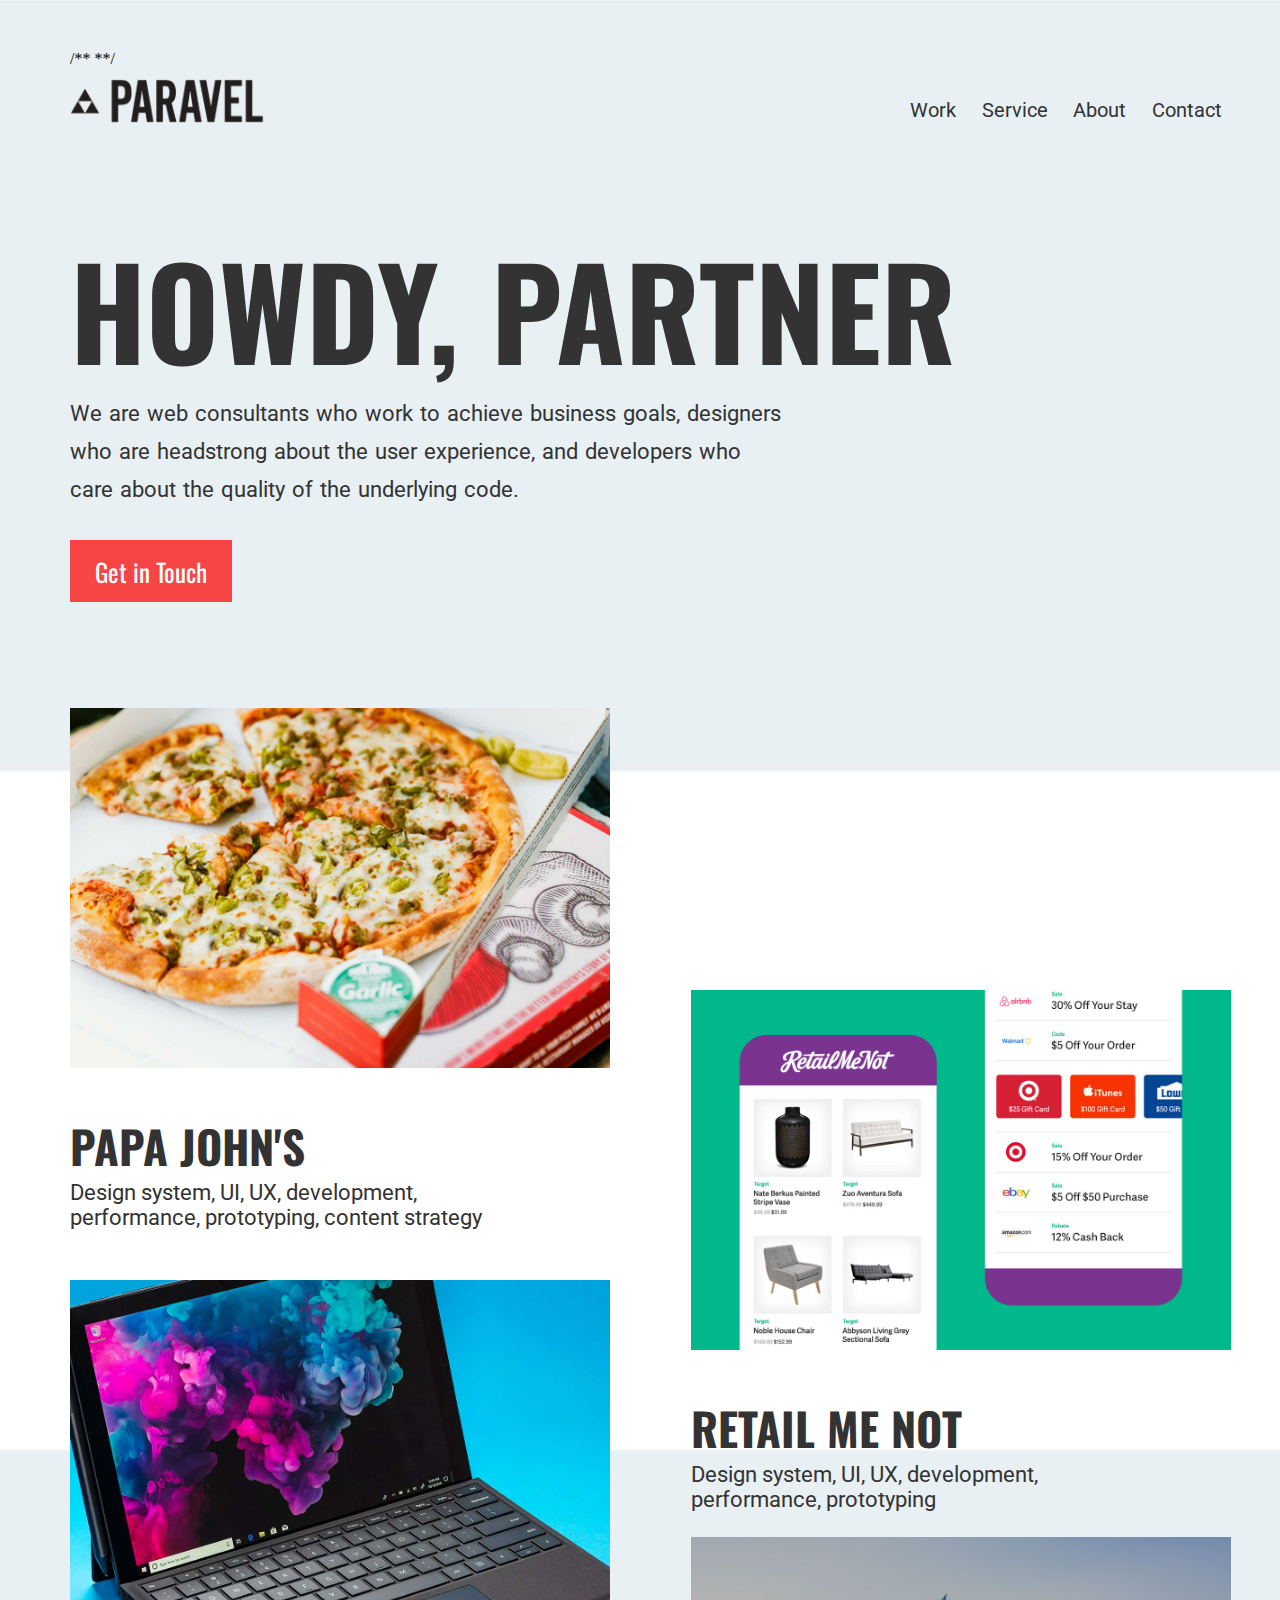
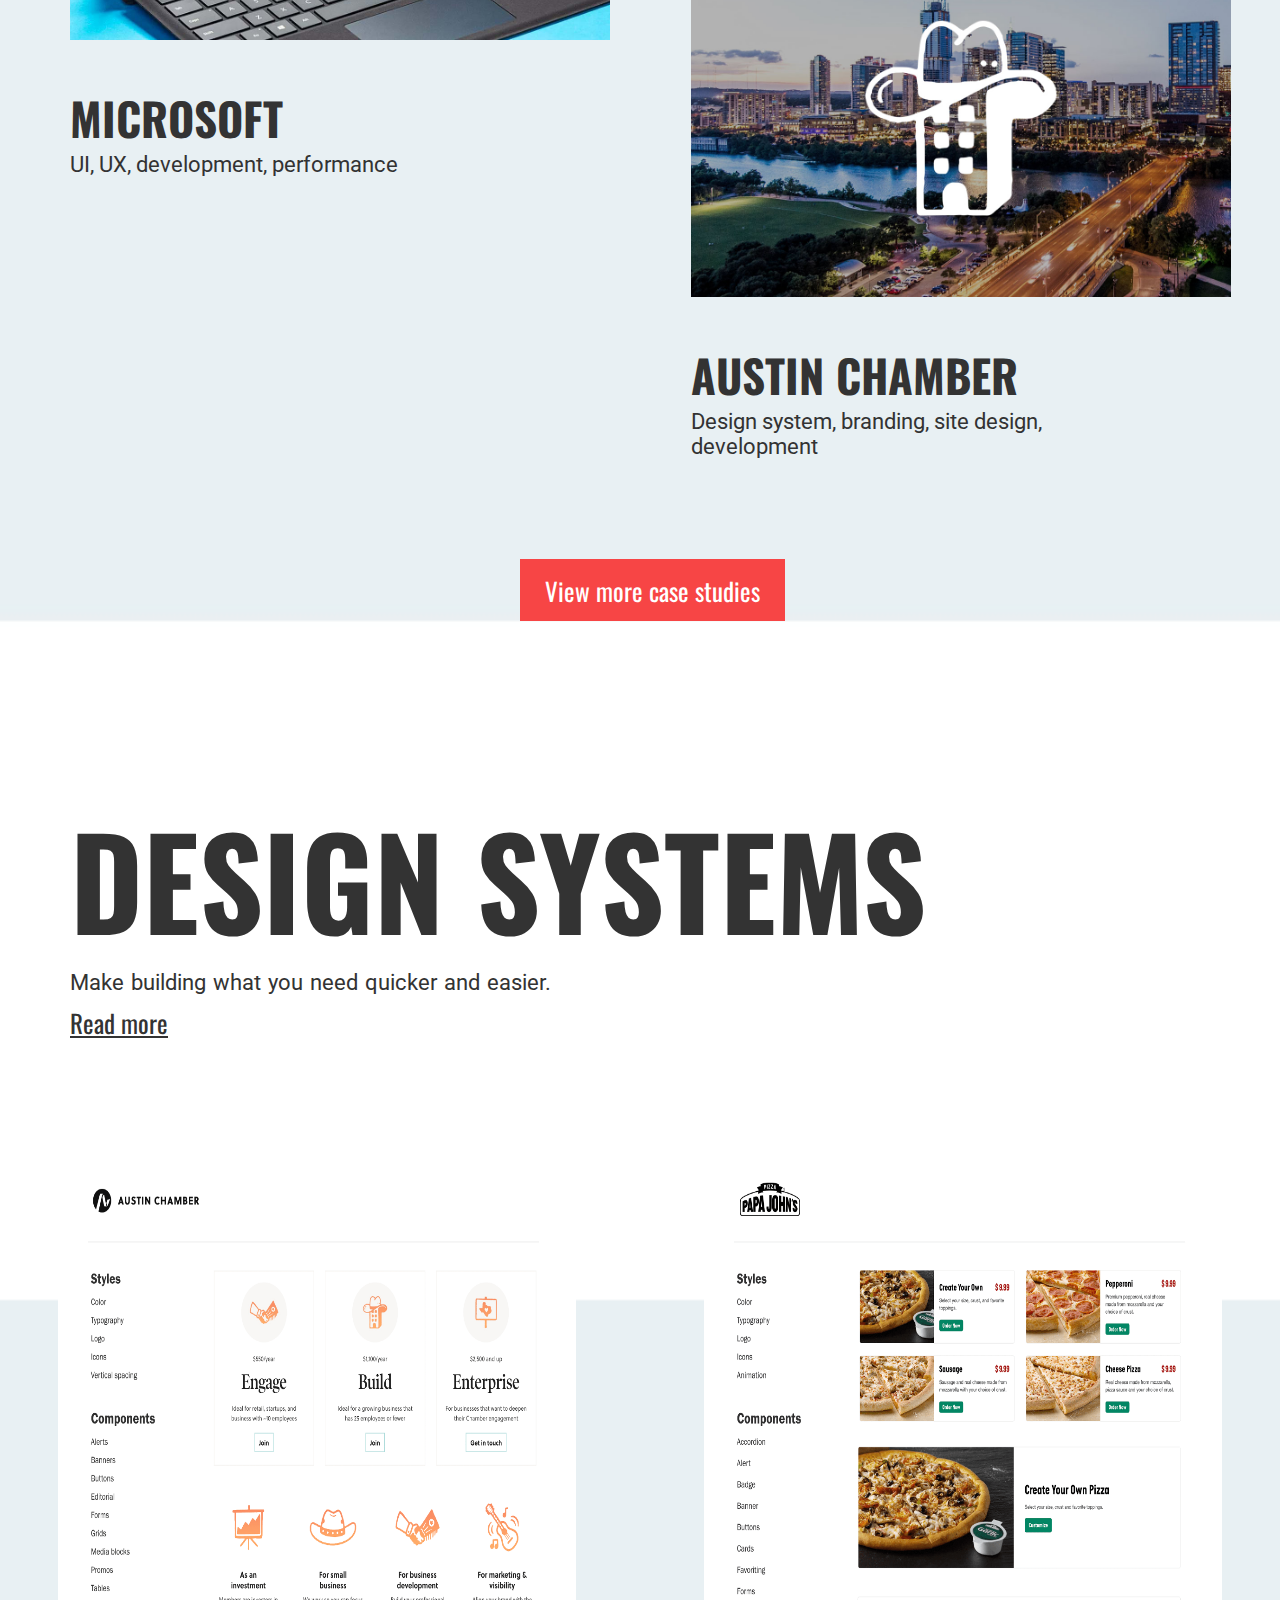
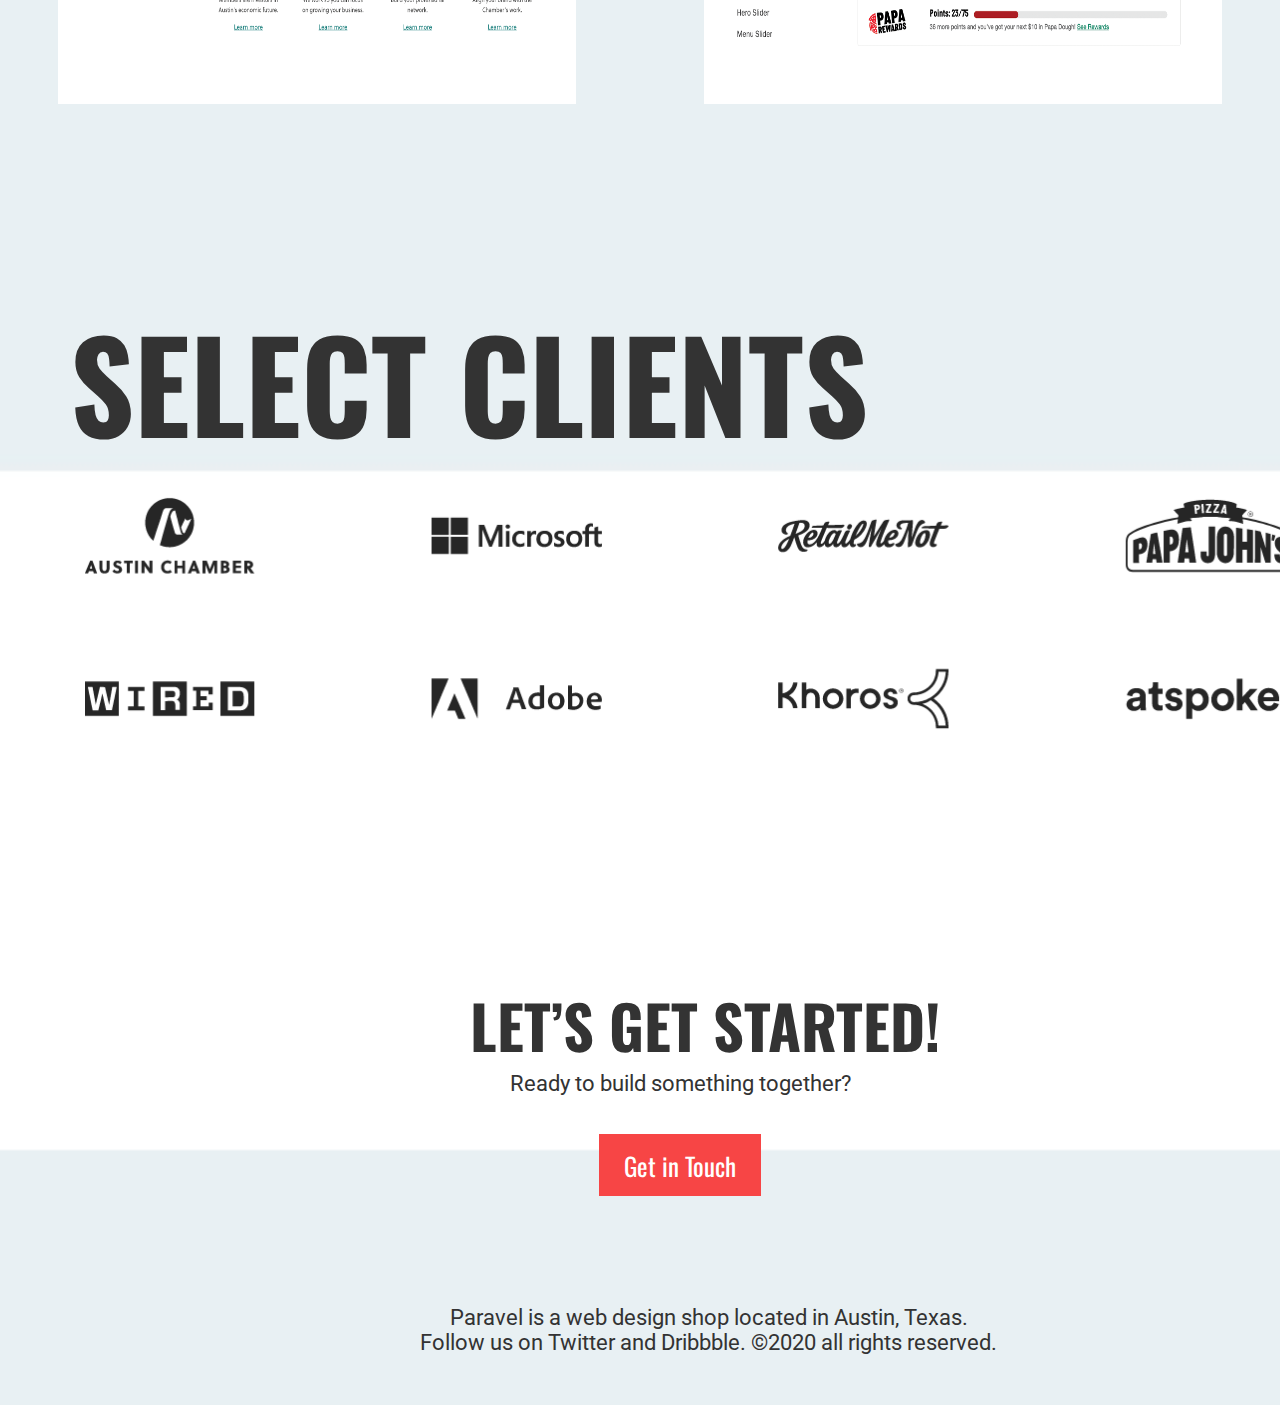
<file: T.P2 CSS/index.html>
<!DOCTYPE html>
<html lang="en">
<head>
    <meta charset="UTF-8">
    <meta http-equiv="X-UA-Compatible" content="IE=edge">
    <meta name="viewport" content="width=device-width, initial-scale=1.0">
        <link rel="stylesheet" href="style.css">
        
    <title>HTML con CSS </title>
</head>
/** **/
<body>

    <div clas="primera" >
        <img src="img/logocompleto.png" height="46px" alt="logo">

       <ul>                    
        <a href="#" class="enlaces"> Work </a>  
        <a href="#" class="enlaces"> Service </a>  
        <a href="#" class="enlaces"> About </a> 
        <a href="#" class="enlaces"> Contact </a>             
       
       </ul>
    </div>
    
    <h2>HOWDY, PARTNER </h2>
   
    <p class=intro>
        We are web consultants who work to achieve business goals, designers who are headstrong about the user experience, and developers who care about the quality of the underlying code.
    </p>
    
    <a href="#" class="boton"> Get in Touch</a>
  

    <div class="papajohns">  
        <img src="img/papa-johns.jpg" height="360px" alt="papajohns"> 
        <h1>PAPA JOHN'S</h1>
        <a href="#" class="text">
            Design system, UI, UX, development, performance, prototyping, content strategy
        </a> 
    </div>

    <div class="retailmenot">  
        <img src="img/rmn.jpg" height="360px" alt="retailmenot"> 
        <h1>RETAIL ME NOT</h1>
        <a href="#" class="text">
            Design system, UI, UX, development, performance, prototyping
        </a> 
    </div>

    <div class="microsoft">  
        <img src="img/microsoft.jpg" height="360px" alt="microsoft"> 
        <h1>MICROSOFT</h1>
        <a href="#" class="text">
            UI, UX, development, performance
        </a> 
    </div>

    <div class="austin">  
        <img src="img/chamber.jpg" height="360px" alt="austinchamber"> 
        <h1>AUSTIN CHAMBER</h1>
        <a href="#" class="text">
            Design system, branding, site design, development
        </a> 
    </div>

    <div>
        <a href="#" class="boton2"> View more case studies</a>
    </div>

    <div class="segunda">
        <h2>DESIGN SYSTEMS</h2>
        <p class="intro">
            Make building what you need quicker and easier.
        </p>
        <a href="#" class="boton3"> Read more</a>
    
        <img src="img/ac-system.png" class="styles1" height="550px" alt="acsystem">
        <img src="img/pj-system.png" class="styles2" height="550px" alt="pjsystem">
    
    </div>

    <div class="tercera">
        <h2>SELECT CLIENTS</h2>
        <img src="img/logosclientes.png" height="260px" alt="logosclientes">
    
    </div>

    <div class="final">
        <h3>LET’S GET STARTED!</h3>
        <p class="intro1">
            Ready to build something together?
        </p>
        <a href="#" class="boton4"> Get in Touch</a>
    
    </div>

    <div class="derechos">
        <p class="intro1">
            Paravel is a web design shop located in Austin, Texas.
            <br>Follow us on <a href="# " class="text"> Twitter</a> and <a href="#" class="text"> Dribbble</a>. ©2020 all rights reserved.</br> 
        </p>
    
    </div>


</body>


</html>
</file>
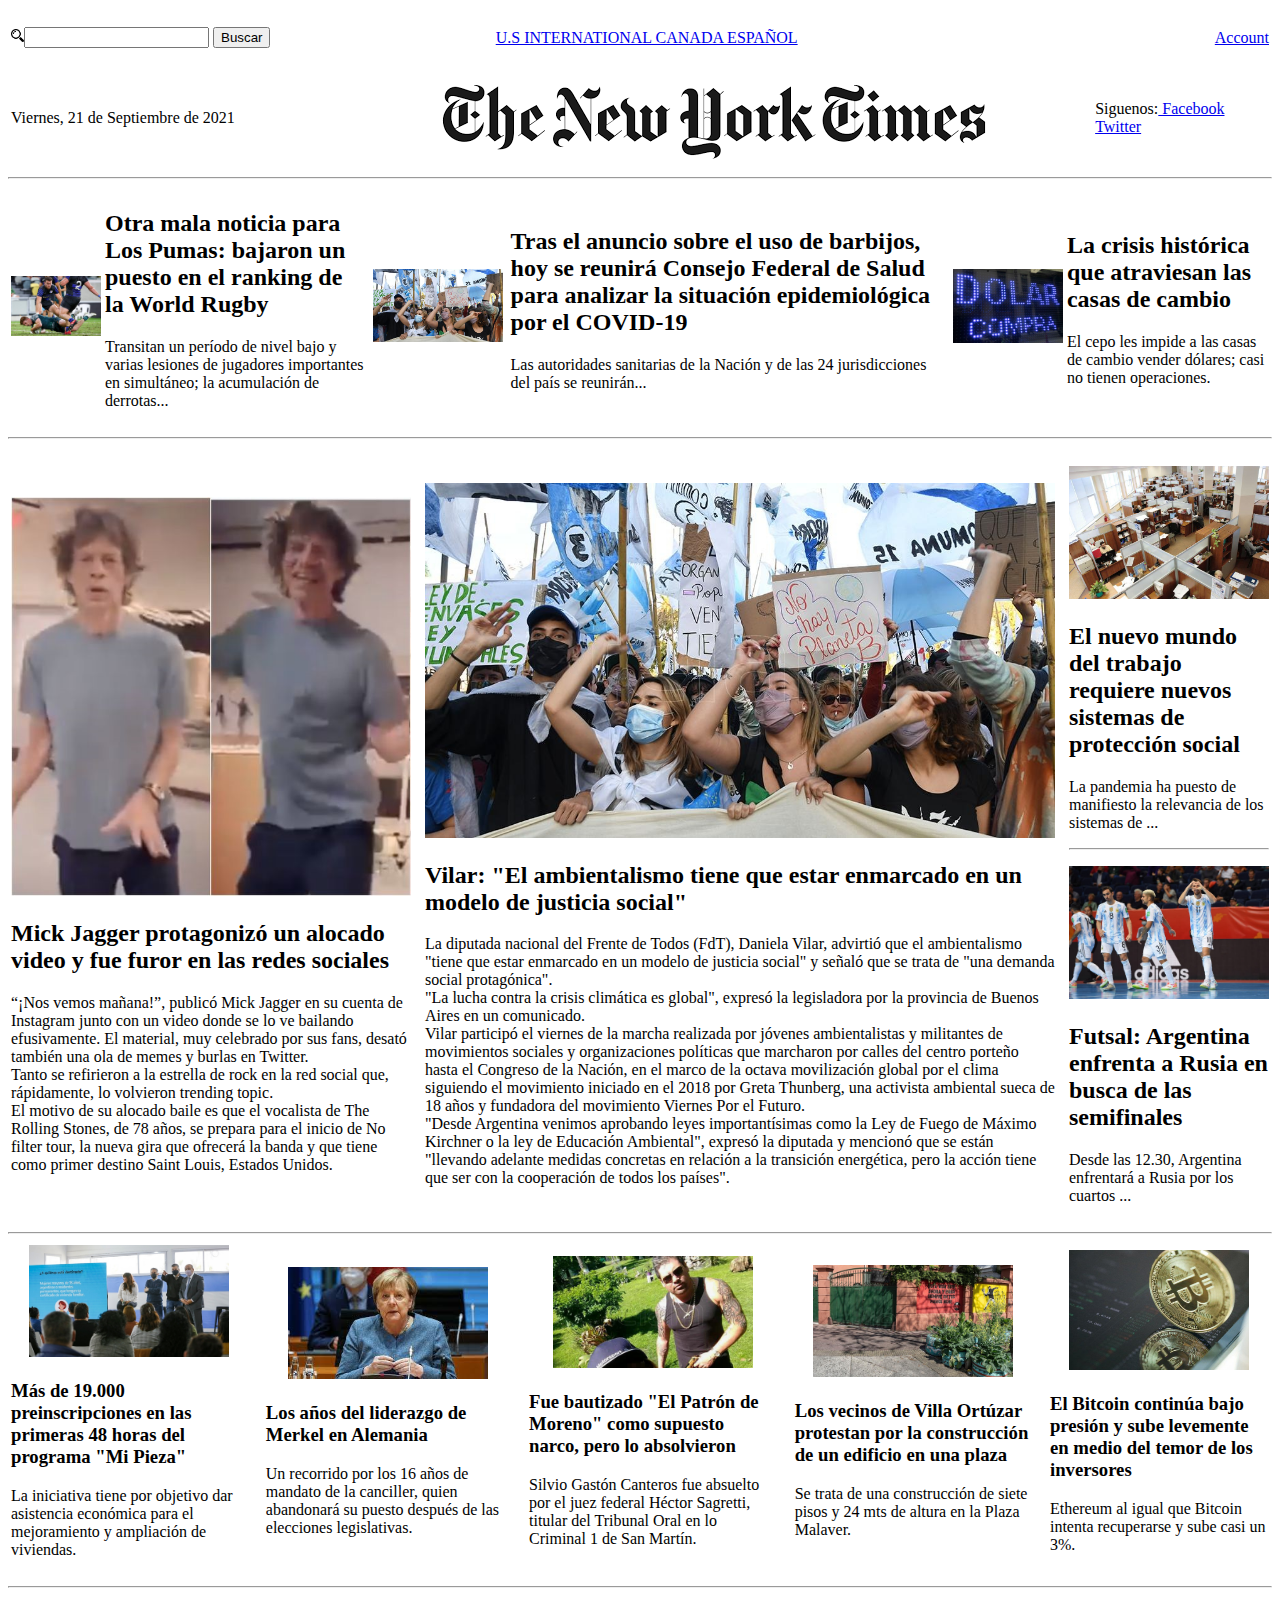
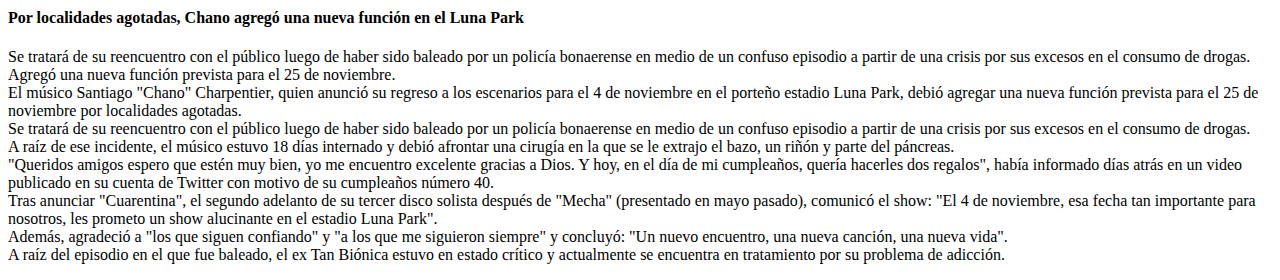
<file: BELENFAVRE.HTML>
<!DOCTYPE html>
<html lang="en">
<head>
    <meta charset="UTF-8">
    <meta http-equiv="X-UA-Compatible" content="IE=edge">
    <meta name="viewport" content="width=device-width, initial-scale=1.0">

    <title>BelenFavreDesarrolloWeb</title>
</head>
<body>
    <table width="100%">
        <tr>
            <td width="40%">
                <form action="">
                    <p><img src="img/pngwing.com.png" width="13" alt="Buscar"><input type="text" > <input type="submit" value="Buscar" > </p>               
                </form>
            </td>
            <td width="30%">
                <a  href="https://www.google.com/" target="_blank"> U.S INTERNATIONAL CANADA ESPAÑOL  </a>
            </td>
            <td width="50%"> </td>
            <td width="0%">
                <a  href="https://www.google.com/" target="blank">Account</a>
            </td>
        </tr>
    </table>
    <table width="100%">
        <tr>
            <td width="34%"  > 
                <p>Viernes, 21 de Septiembre de 2021</p>               
            </td>
            <td width="52%" >
               <img src="img/new.png" alt="">
            </td>
            <td width="35%">
                <p>Siguenos:<a href="https://www.facebook.com/" target="_blank"> Facebook</a> <a href="https://www.twitter.com/" target="_blank">Twitter </a></p>
            </td>
        </tr>
    </table>
    <hr>
    <table width="100%" >
        <tr>
            <td>
                <p><div align="center"><img src="img/pumas.jpg" width="90" alt="Pumas"></div>  </p>
            </td>
            <td>
                <p><h2>Otra mala noticia para Los Pumas: bajaron un puesto en el ranking de la World Rugby</h2> 
                    Transitan un período de nivel bajo y varias lesiones de jugadores importantes en simultáneo; la acumulación de derrotas...
                </p>
            </td>
            <td width="0.1%"></td>
            <td>
                <p><div align="center"><img src="img/ambiente.jpg" width="130" alt="marcha"> </div> </p>
            </td>
            <td width="0.1%"></td>
            <td>
                <p><h2>Tras el anuncio sobre el uso de barbijos, hoy se reunirá Consejo Federal de Salud para analizar la situación epidemiológica por el COVID-19</h2>
                    Las autoridades sanitarias de la Nación y de las 24 jurisdicciones del país se reunirán...
                </p>
            </td>
            <td width="0.1%"></td>
            <td>
                <p><div align="center"><img src="img/dolar.jpg" width="110" alt="dolar"></div></p>
            </td>
            <td>
                <p><h2>La crisis histórica que atraviesan las casas de cambio</h2>
                    El cepo les impide a las casas de cambio vender dólares; casi no tienen operaciones.
                </p>
            </td>
        </tr>
    </table>
    <hr>
    <table width="100%">
        <tr>
            <td width="15%">
                <p>
                    <div align="center"><img src="img/mickjagger.jpg" width="400" alt="Mick Jagger"></div>
                    <h2>Mick Jagger protagonizó un alocado video y fue furor en las redes sociales</h2>
                    <p>“¡Nos vemos mañana!”, publicó Mick Jagger en su cuenta de Instagram junto con un video donde se lo ve bailando efusivamente. El material, muy celebrado por sus fans, desató también una ola de memes y burlas en Twitter. <br> Tanto se refirieron a la estrella de rock en la red social que, rápidamente, lo volvieron trending topic. <br>
                         El motivo de su alocado baile es que el vocalista de The Rolling Stones, de 78 años, se prepara para el inicio de No filter tour, la nueva gira que ofrecerá la banda y que tiene como primer destino Saint Louis, Estados Unidos.</p>
                </p>
            </td>
            <td width="1%"></td>
            <td width="35%">
                <p>
                    <div align="center"><img src="img/ambiente.jpg" width="630" alt="marcha"></div>
                    <h2>Vilar: "El ambientalismo tiene que estar enmarcado en un modelo de justicia social"</h2>
                    <p>
                        La diputada nacional del Frente de Todos (FdT), Daniela Vilar, advirtió que el ambientalismo "tiene que estar enmarcado en un modelo de justicia social" y señaló que se trata de "una demanda social protagónica". <br>

"La lucha contra la crisis climática es global", expresó la legisladora por la provincia de Buenos Aires en un comunicado. <br>

Vilar participó el viernes de la marcha realizada por jóvenes ambientalistas y militantes de movimientos sociales y organizaciones políticas que marcharon por calles del centro porteño hasta el Congreso de la Nación, en el marco de la octava movilización global por el clima siguiendo el movimiento iniciado en el 2018 por Greta Thunberg, una activista ambiental sueca de 18 años y fundadora del movimiento Viernes Por el Futuro. <br>
"Desde Argentina venimos aprobando leyes importantísimas como la Ley de Fuego de Máximo Kirchner o la ley de Educación Ambiental", expresó la diputada y mencionó que se están "llevando adelante medidas concretas en relación a la transición energética, pero la acción tiene que ser con la cooperación de todos los países".
                    </p>
                </p>
            </td>
            <td width="1%"></td>
            <td width="16%">
                <p>
                    <div align="center"><img src="img/oficina-trabajojpg.jpg" width="200" alt="oficina trabajo"></div>
                    <h2>El nuevo mundo del trabajo requiere nuevos sistemas de protección social</h2>
                    <p>La pandemia ha puesto de manifiesto la relevancia de los sistemas de ...</p>
                </p>
                <hr>
                <p>
                    <div align="center"><img src="img/futsal.jpg" width="200" alt="futsal"></div>
                    <h2>Futsal: Argentina enfrenta a Rusia en busca de las semifinales</h2>
                    <p>
                        Desde las 12.30, Argentina enfrentará a Rusia por los cuartos ...
                    </p>
                </p>
            </td>
        </tr>
    </table>
    <hr>
    <table width="100%">
        <tr>
            <td>
                <div align="center"><img src="img/ministerio.jpg" width="200" alt="ministerio"></div>
                <p>
                    <h3>Más de 19.000 preinscripciones en las primeras 48 horas del programa "Mi Pieza"</h3>
                    La iniciativa tiene por objetivo dar asistencia económica para el mejoramiento y ampliación de viviendas.
                </p>
            </td>
            <td width="1%"></td>
            <td>
                <div align="center"><img src="img/angela.jpg" width="200" alt="Angela Merkel"></div>
                <p>
                    <h3>Los años del liderazgo de Merkel en Alemania</h3>
                    Un recorrido por los 16 años de mandato de la canciller, quien abandonará su puesto después de las elecciones legislativas.
                </p>
            </td>
            <td width="1%"></td>
            <td>
                <div align="center"><img src="img/narc.jpg" width="200" alt="Silvio Cantero"></div>
                <p>
                    <h3>Fue bautizado "El Patrón de Moreno" como supuesto narco, pero lo absolvieron</h3>
                    Silvio Gastón Canteros fue absuelto por el juez federal Héctor Sagretti, titular del Tribunal Oral en lo Criminal 1 de San Martín.
                </p>
            </td>
            <td width="1%"></td>
            <td>
                <div align="center"> <img src="img/barr.jpg" width="200" alt="Barrio"> </div>
                <p>
                    <h3>Los vecinos de Villa Ortúzar protestan por la construcción de un edificio en una plaza</h3>
                    Se trata de una construcción de siete pisos y 24 mts de altura en la Plaza Malaver.
                </p>
            </td>
            <td width="1%"></td>
            <td>
                <div align="center"> <img src="img/bitcoin-criptomonedas.jpg" width="180" alt="bitcoin"> </div>
                <p>
                    <h3>El Bitcoin continúa bajo presión y sube levemente en medio del temor de los inversores</h3>
                    Ethereum al igual que Bitcoin intenta recuperarse y sube casi un 3%.
                </p>
            </td>
        </tr>
    </table>
    <hr>
    <p >
        <h4>Por localidades agotadas, Chano agregó una nueva función en el Luna Park</h4>
            Se tratará de su reencuentro con el público luego de haber sido baleado por un policía bonaerense en medio de un confuso episodio a partir de una crisis por sus excesos en el consumo de drogas. Agregó una nueva función prevista para el 25 de noviembre. <br>
        El músico Santiago "Chano" Charpentier, quien anunció su regreso a los escenarios para el 4 de noviembre en el porteño estadio Luna Park, debió agregar una nueva función prevista para el 25 de noviembre por localidades agotadas. <br>
        Se tratará de su reencuentro con el público luego de haber sido baleado por un policía bonaerense en medio de un confuso episodio a partir de una crisis por sus excesos en el consumo de drogas. <br>
        A raíz de ese incidente, el músico estuvo 18 días internado y debió afrontar una cirugía en la que se le extrajo el bazo, un riñón y parte del páncreas. <br>
        "Queridos amigos espero que estén muy bien, yo me encuentro excelente gracias a Dios. Y hoy, en el día de mi cumpleaños, quería hacerles dos regalos", había informado días atrás en un video publicado en su cuenta de Twitter con motivo de su cumpleaños número 40. <br>
        Tras anunciar "Cuarentina", el segundo adelanto de su tercer disco solista después de "Mecha" (presentado en mayo pasado), comunicó el show: "El 4 de noviembre, esa fecha tan importante para nosotros, les prometo un show alucinante en el estadio Luna Park". <br>
        Además, agradeció a "los que siguen confiando" y "a los que me siguieron siempre" y concluyó: "Un nuevo encuentro, una nueva canción, una nueva vida". <br>
        A raíz del episodio en el que fue baleado, el ex Tan Biónica estuvo en estado crítico y actualmente se encuentra en tratamiento por su problema de adicción.
    </p>
</body>

</html>
</file>
<file: T.P2 CSS/style.css>
@import url('https://fonts.googleapis.com/css2?family=Oswald:wght@700&display=swap');
@import url('https://fonts.googleapis.com/css2?family=Roboto:wght@300&display=swap');

body{
    margin-left: 70px;
    margin-right: 70px;
    margin-top: 50px;
    margin-bottom: 50px;
    max-width: 1600px;
    width: 90%;
    background-image: url(img/fondo.jpg);
    background-size: contain;
}
img{
    margin-bottom: 90px;
    margin-top: 10px;
}
ul {
    display: flex;
    list-style: none;
    justify-content: space-between;
    margin-left: 800px; 
    margin-top: -120px;
}

.enlaces{
    font-family: 'Roboto', sans-serif;
    font-size: 20px;
    color: #333;
}

a.enlaces{
    text-decoration: none;
}

a.enlaces:hover{
    color: #f74545;
}

h2 {
    font-family: 'Oswald', sans-serif;
    font-size: 125px;
    font-weight: 300px;
    color: #333;
    margin-bottom: -0.2cm;
    margin-top: 2.5cm;
}

.intro{
    font-family: 'Roboto', sans-serif;
    font-size: 22px;
    color: #333;
    font-weight: 200px;
    width: 62%;
    word-spacing: 2px;
    line-height: 1cm;
    margin-bottom: 1.5cm;
}

.boton {
    font-family: 'Oswald', sans-serif;
    font-size: 25px;     
}

a.boton {
    color: white;
    background-color: #f74545;
    padding: 0.5em 1em 0.5em;
    text-decoration: none;
    float: left;
    margin-top: 30px;
}

a.boton:hover {
    background: #333;
}

.papajohns {
    float: none;
    width: 40%;
    margin-top: 190px;
    margin-left: 0px;  
    
}
.retailmenot{
    float: right;
    width: 40%;
    margin-right: 70px;
    margin-top: -250px;
}
.microsoft{
    float: none;
    width: 40%;
    margin-top: 40px;
}
.austin{
    float: right;
    width: 40%;
    margin-right: 70px;
    margin-top: -250px;
}

h1{
    font-family: 'Oswald', sans-serif;
    font-size: 45px;
    font-weight: 300px;
    color: #333;
    margin-bottom: 1px;
    margin-top: -50px;
}

a.text {
    font-family: 'Roboto', sans-serif;
    font-size: 22px;
    font-weight: 200px;
    color: #333;
    text-decoration: none;
}
a.text:hover {
    color: #f74545;
}

.boton2 {
    font-family: 'Oswald', sans-serif;
    font-size: 25px;
}
a.boton2 {  
    color: white;
    background-color: #f74545;
    padding: 0.5em 1em 0.5em;
    text-decoration: none;
    text-align: center;
    float: left;
    margin-left: 450px;
    margin-top: 100px;
    margin-bottom: 30px;

}
a.boton2:hover {
    background: #333;
}

.segunda{
    float: left;
    margin-top: 40px;
}
.intro{
    margin-top: 1px;
    margin-bottom: 2px;
}

.boton3{
    font-family: 'Oswald', sans-serif;
    font-size: 25px;
    color: #333;
    float: left;
}
a.boton3:hover {
    color: #f74545;
}

.styles1{
    float: left;
    width: 45%;
    margin-top: 150px;
    margin-left: -110px;  
}
.styles2{
    float: right;
    width: 45%;
    margin-top: 150px;
}

.tercera{
    float: left ;
}

.final{
    float: left;
    margin-left: 350px;
    margin-top: 90px;
    text-align: center;
    margin-bottom: 100px;
}
h3{
    font-family: 'Oswald', sans-serif;
    font-size: 60px;
    font-weight: 300px;
    color: #333;
    margin-bottom: -20px;
    text-align: center;
    margin-left: 50px;
}

.boton4 {
    font-family: 'Oswald', sans-serif;
    font-size: 25px;     
    text-align: center;
    margin-left: 360;
}

a.boton4 {
    color: white;
    background-color: #f74545;
    padding: 0.5em 1em 0.5em;
    text-decoration: none;
    margin-top: 40px;
    
}

a.boton4:hover {
    background: #333;
}
.derechos{
    float: left;
    margin-left: 350px;
    text-align: center;
}

.intro1{
    font-family: 'Roboto', sans-serif;
    font-size: 22px;
    color: #333;
    font-weight: 200px;
    margin-bottom: 50px;
    text-align: center;
}
</file>
